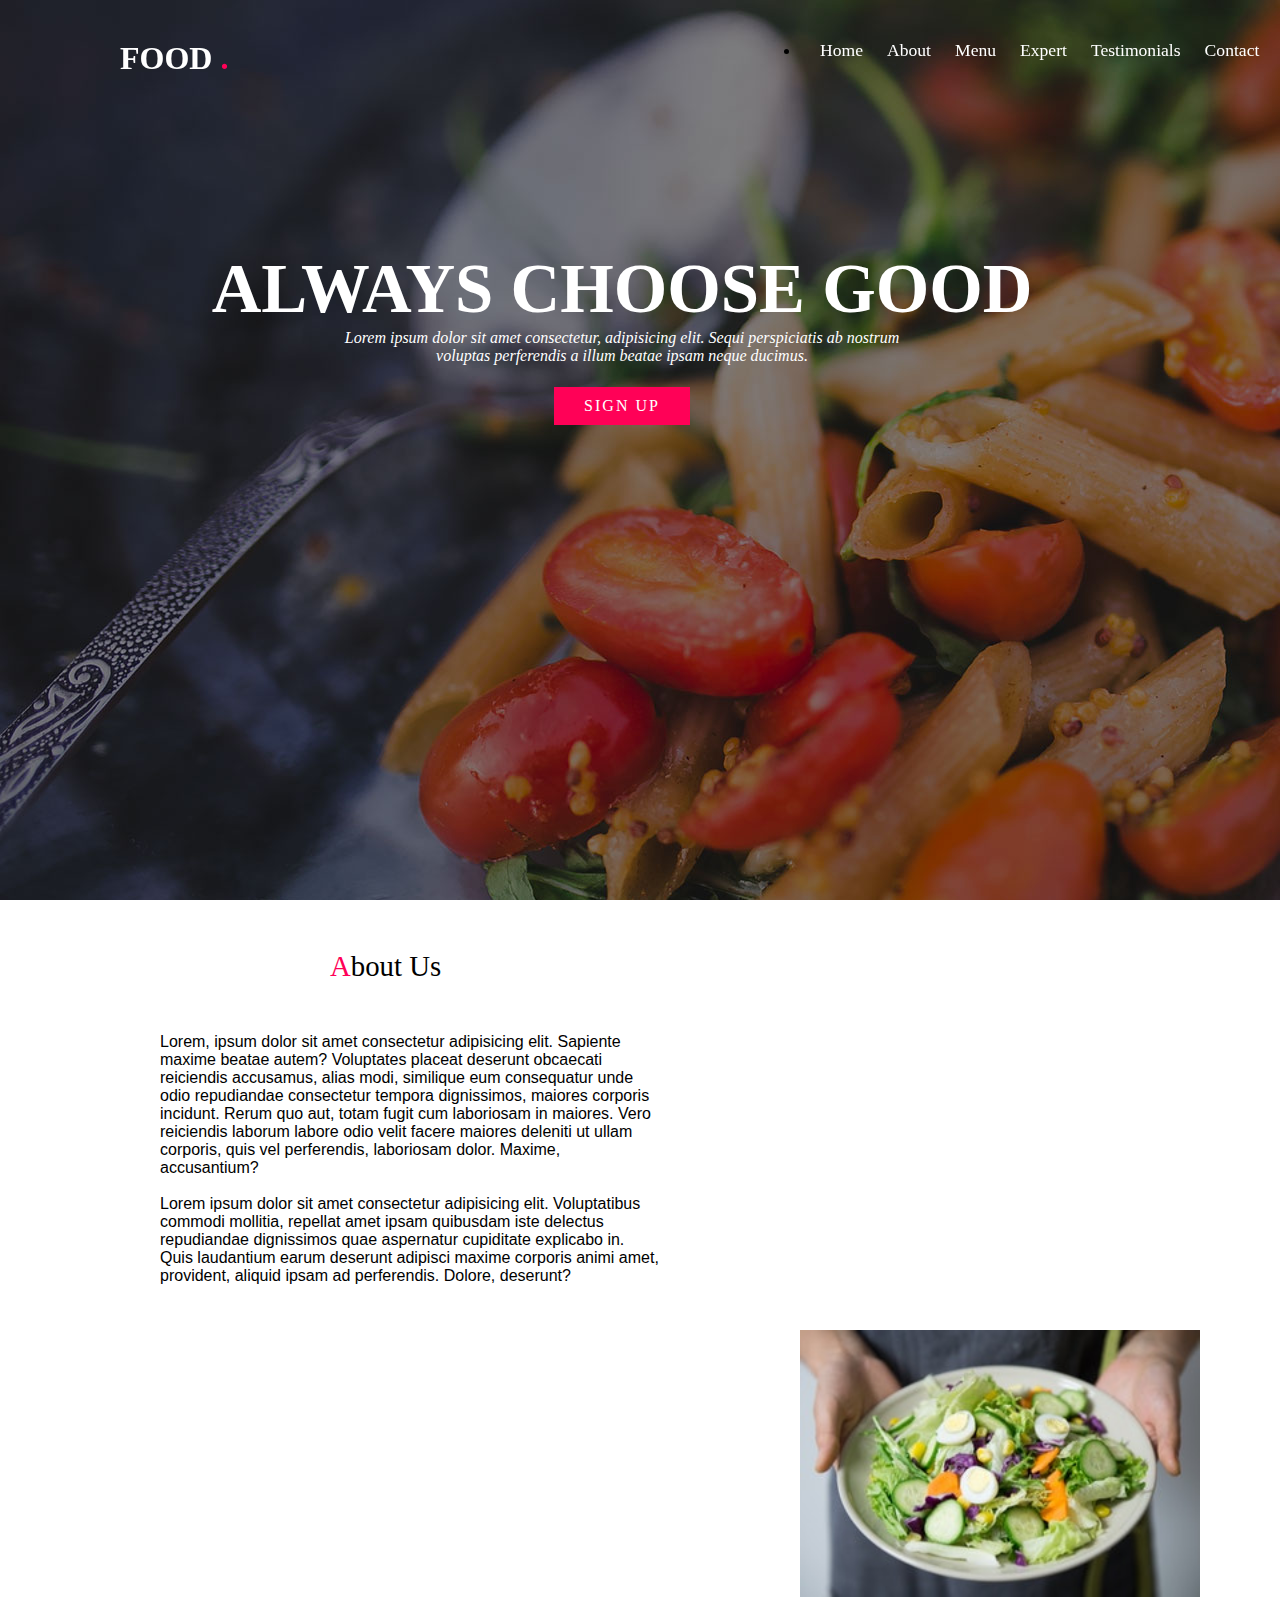
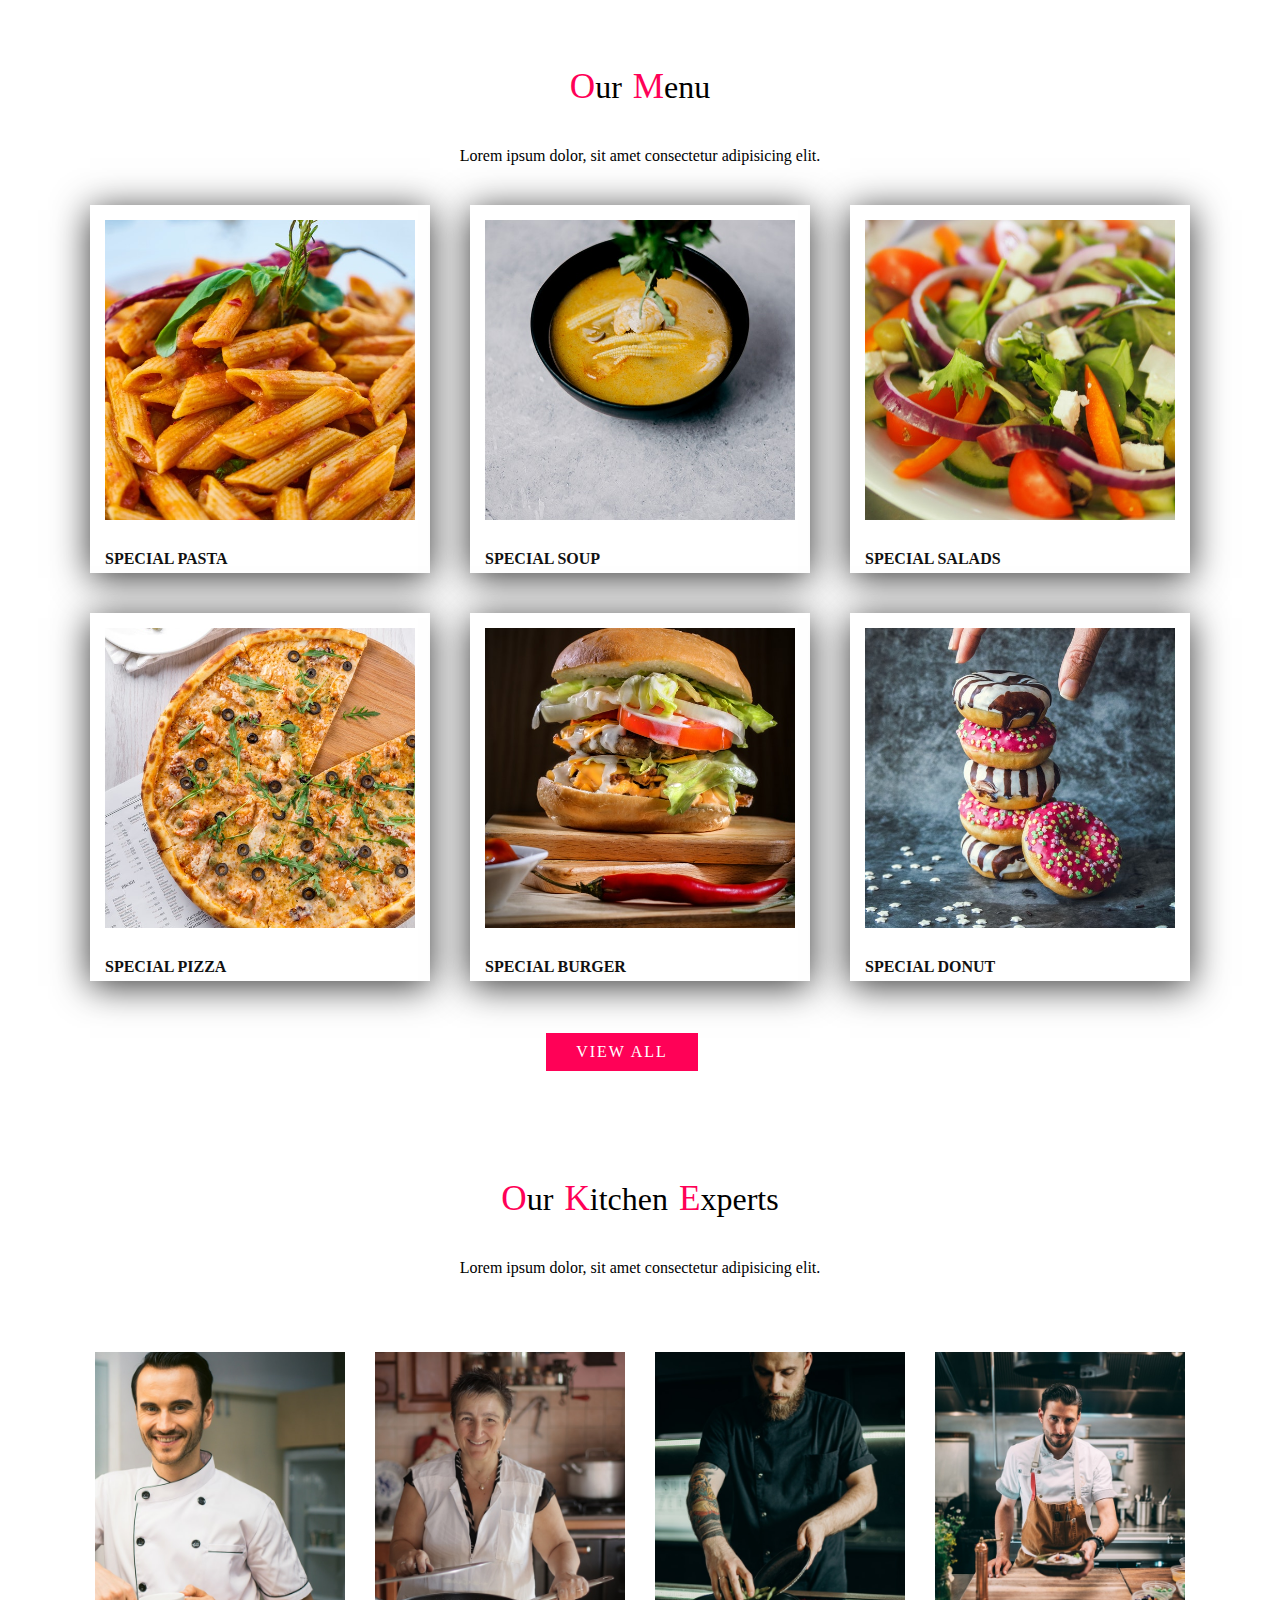
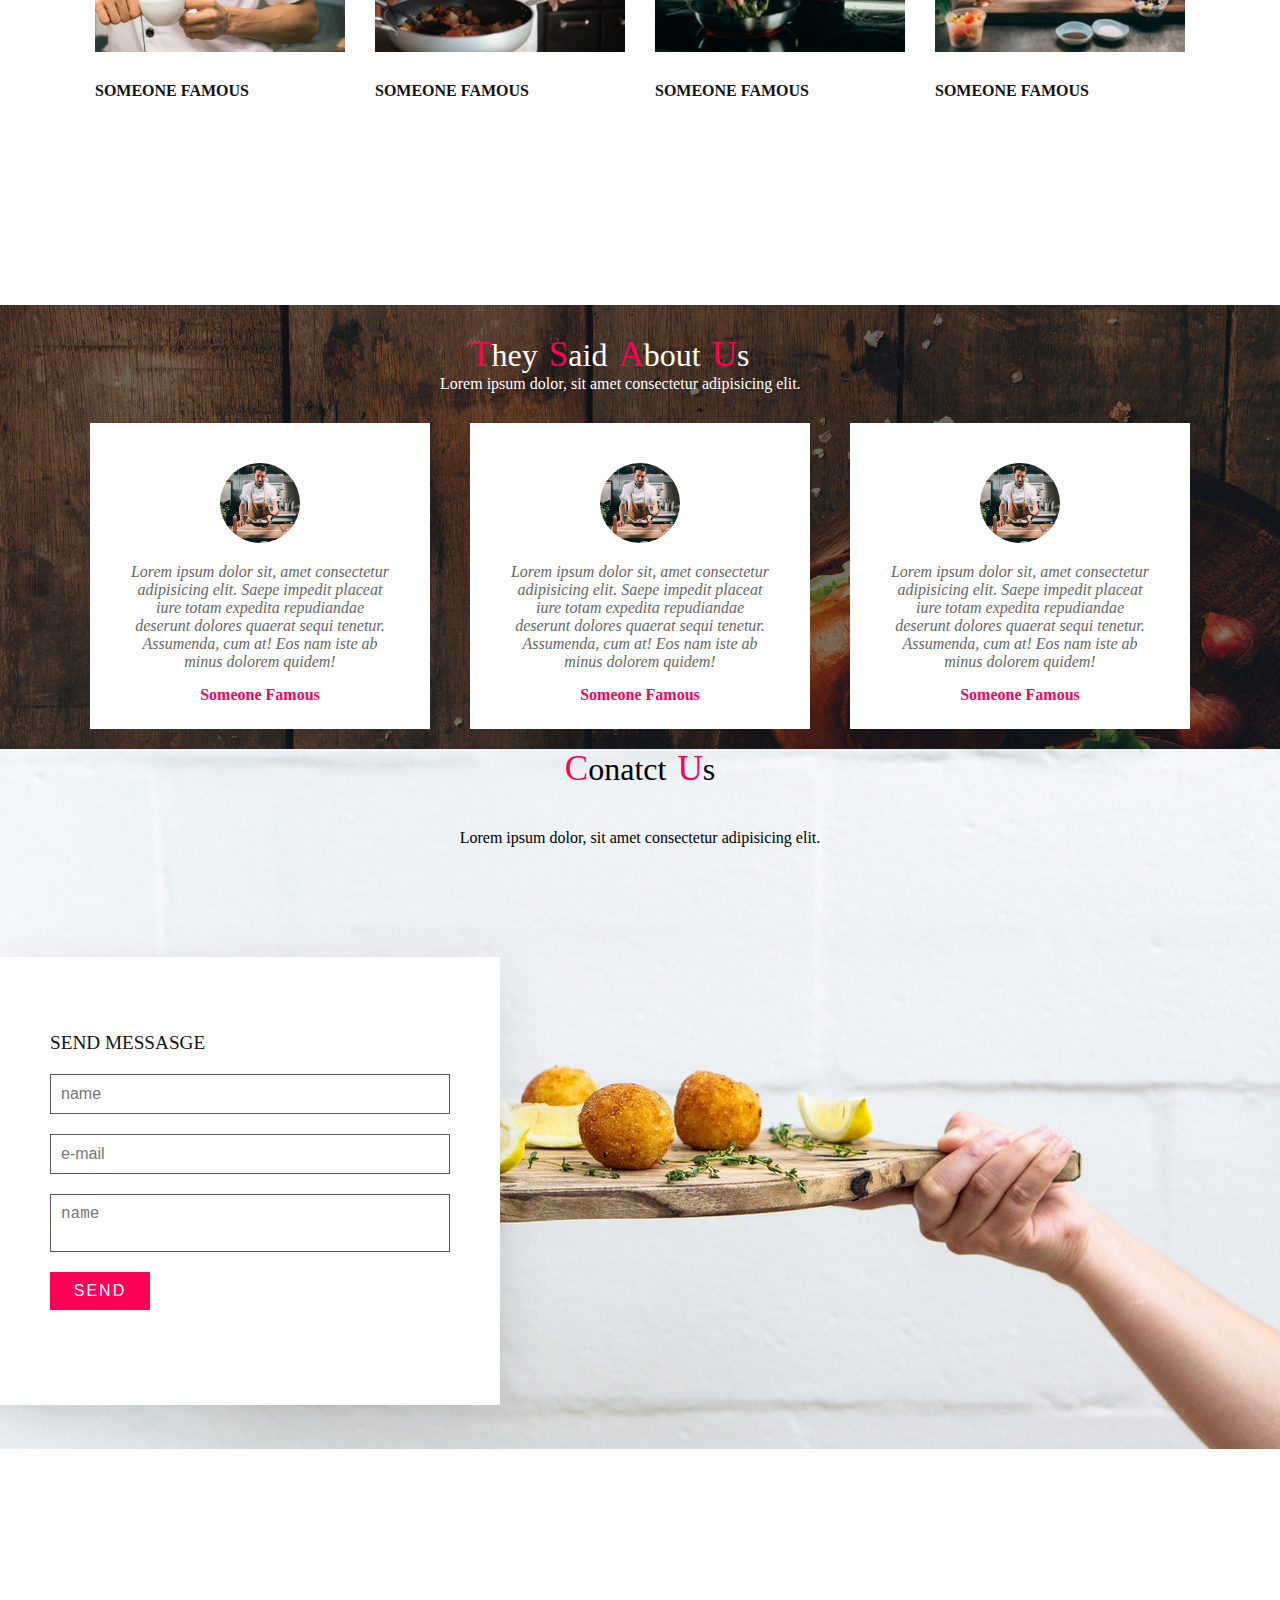
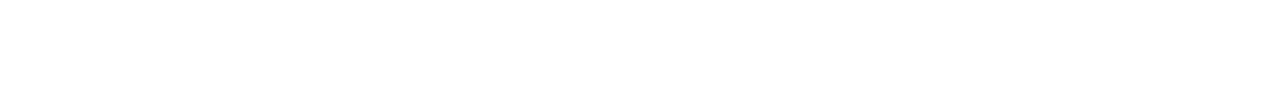
<file: restraurent.html/index.html>
<html lang="en">

<head>
    <meta charset="UTF-8">
    <meta http-equiv="X-UA-Compatible" content="IE=edge">
    <meta name="viewport" content="width=device-width, initial-scale=1.0">
    <title>Document</title>
    <link rel="stylesheet" href="styles.css">

</head>

<body id="home">
    <header>

        <a class="logo" href="#">food <span class="logodot">.</span></a>

        <ul class="navbar2">
            <li>
                <a class="links" href="#home">home</a>
                <a class="links" href="#about">about</a>
                <a class="links" href="#menuuu">menu</a>
                <a class="links" href="#expertss">expert</a>
                <a class="links" href="#testimonials">testimonials</a>
                <a class="links" href="#contact">contact</a>
            </li>
        </ul>

    </header>







    <div class="banner" id="banner">
        <h2 class="mainheading1">always choose good</h2>
        <p class="maincontent">Lorem ipsum dolor sit amet consectetur, adipisicing elit. Sequi perspiciatis ab nostrum
        <div class="maincontentsub">voluptas perferendis
            a illum beatae ipsam neque ducimus.</div>


        </p>
        <a class="ourmenulink" href="signup.html">Sign up</a>
    </div>

    <script type="text/javascript">
        window.addEventListener('scroll', function () {
            const header = document.querySelector('header');

            header.classList.toggle("sticky", window.scrollY > 0);


        });
    </script>

    <section>
        <p id="about"></p>
        <div class="about">
            <h1 class="aboutheading"><span class="lettera">A</span>bout us</h1>
            <p class="aboutuscontent">Lorem, ipsum dolor sit amet consectetur adipisicing elit. Sapiente maxime beatae
                autem? Voluptates
                placeat deserunt obcaecati reiciendis accusamus, alias modi, similique eum consequatur unde odio
                repudiandae consectetur tempora dignissimos, maiores corporis incidunt. Rerum quo aut, totam fugit cum
                laboriosam in maiores. Vero reiciendis laborum labore odio velit facere maiores deleniti ut ullam
                corporis, quis vel perferendis, laboriosam dolor. Maxime, accusantium?<br><br>Lorem ipsum dolor sit amet
                consectetur adipisicing elit. Voluptatibus commodi mollitia, repellat amet ipsam quibusdam iste delectus
                repudiandae dignissimos quae aspernatur cupiditate explicabo in. Quis laudantium earum deserunt adipisci
                maxime corporis animi amet, provident, aliquid ipsam ad perferendis. Dolore, deserunt?</p>

        </div>
        <div class="aboutusimg">
            <img width="400px" src="aboiut us.jpg" alt="">
        </div>




    </section>
    <div id="menu" class="menutitle">
        <h2 id="menuuu" class="menuheading"> <span class="lettero">o</span>ur <span class="letterm">m</span>enu</h2>
        <p class="menucontent">Lorem ipsum dolor, sit amet consectetur adipisicing elit.</p>
    </div>
    <div class="fullmenu">
        <section class="menu">

            <div class="content">
                <div class="box">
                    <div class="menuimg">
                        <img src="salads.jpg" alt="">

                    </div>
                    <div class="text">
                        <p class="menuitem
                        ">special salads</p>
                    </div>
                </div>
                <div class="box">
                    <div class="menuimg">
                        <img src="soup.jpg" alt="">

                    </div>
                    <div class="text">
                        <p class="menuitem">special soup</p>
                    </div>
                </div>
                <div class="box">
                    <div class="menuimg">
                        <img src="pasta.jpg" alt="">

                    </div>
                    <div class="text">
                        <p class="menuitem">special pasta</p>
                    </div>
                </div>
                <div class="box">
                    <div class="menuimg">
                        <img src="donuts.jpg" alt="">

                    </div>
                    <div class="text">
                        <p class="menuitem">special donut </p>
                    </div>
                </div>
                <div class="box">
                    <div class="menuimg">
                        <img src="burger.jpg" alt="">

                    </div>
                    <div class="text">
                        <p class="menuitem">special burger</p>
                    </div>
                </div>
                <div class="box">
                    <div class="menuimg">
                        <img src="pizza.jpg" alt="">

                    </div>
                    <div class="text">
                        <p class="menuitem">special pizza</p>
                    </div>

                </div>

                <div class="viewalllink">
                    <p class="ourmenulink">
                        view all
                    </p>
                </div>

        </section>
    </div>



    <section class="expert">
        <div class="fullexperts">
            <div id="menu" class="menutitle">
                <h2 id="expertss" class="menuheading"> <span class="lettero">o</span>ur <span
                        class="letterm">k</span>itchen
                    <span class="letterm">e</span>xperts
                </h2>
                <p class="menucontent">Lorem ipsum dolor, sit amet consectetur adipisicing elit.</p>
            </div>
        </div>
        <div class="fullexpert2">
            <div class="content">
                <div class="box">
                    <div class="menuimg">
                        <img src="chef1.jpg" alt="">

                    </div>
                    <div class="text">
                        <p class="menuitem">someone famous</p>
                    </div>
                </div>
                <div class="box">
                    <div class="menuimg">
                        <img src="chef2.jpg" alt="">

                    </div>
                    <div class="text">
                        <p class="menuitem">someone famous</p>
                    </div>
                </div>
                <div class="box">
                    <div class="menuimg">
                        <img src="chef3.jpg" alt="">

                    </div>
                    <div class="text">
                        <p class="menuitem">someone famous</p>
                    </div>
                </div>
                <div class="box">
                    <div class="menuimg">
                        <img src="chef4.jpg" alt="">

                    </div>
                    <div class="text">
                        <p class="menuitem">someone famous</p>
                    </div>
                </div>



            </div>
        </div>
    </section>


    <section class="testimonials" id="testimonials">
        <div class="testifull">
            <div id="menu" class="menutitle2">
                <h2 class="menuheading"> <span class="letterm">t</span>hey <span class="letterm">s</span>aid <span
                        class="letterm">a</span>bout <span class="letterm">u</span>s
                </h2>
                <p class="menucontent2">Lorem ipsum dolor, sit amet consectetur adipisicing elit.</p>
            </div>
        </div>

        <div class="content">
            <div class="box">
                <div class="menuimg">
                    <img src="chef1.jpg" alt="">

                </div>
                <div class="text">
                    <p class="text2">Lorem ipsum dolor sit, amet consectetur adipisicing elit. Saepe impedit placeat
                        iure totam
                        expedita repudiandae deserunt dolores quaerat sequi tenetur. Assumenda, cum at! Eos nam iste
                        ab minus dolorem quidem!</p>
                    <p class="menuitem">someone famous</p>
                </div>
            </div>
            <div class="box">
                <div class="menuimg">
                    <img src="chef1.jpg" alt="">

                </div>
                <div class="text">
                    <p class="text2">Lorem ipsum dolor sit, amet consectetur adipisicing elit. Saepe impedit placeat
                        iure totam
                        expedita
                        repudiandae deserunt dolores quaerat sequi tenetur. Assumenda, cum at! Eos nam iste ab minus
                        dolorem quidem!
                    </p>
                    <p class="menuitem">someone famous</p>
                </div>
            </div>
            <div class="box">
                <div class="menuimg">
                    <img src="chef1.jpg" alt="">

                </div>
                <div class="text">
                    <p class="text2">Lorem ipsum dolor sit, amet consectetur adipisicing elit. Saepe impedit placeat
                        iure totam
                        expedita
                        repudiandae deserunt dolores quaerat sequi tenetur. Assumenda, cum at! Eos nam iste ab minus
                        dolorem quidem!
                    </p>
                    <p class="menuitem">someone famous</p>
                </div>
            </div>






        </div>

    </section>
    <div class="contactfull2">
        <section class="contact" id="contact">
            <div class="contactfull">
                <div id="menu" class="menutitle">
                    <h2 class="menuheading"> <span class="letterm">c</span>onatct <span class="letterm">u</span>s
                    </h2>
                    <p class="menucontent">Lorem ipsum dolor, sit amet consectetur adipisicing elit.</p>
                </div>

                <div class="contactform">
                    <h3 class="sendtxt">Send Messasge</h3>
                    <div class="inputbox">
                        <input type="text" placeholder="name">

                    </div>
                    <div class="inputbox">
                        <input type="text" placeholder="e-mail">

                    </div>
                    <div class="inputbox">
                        <textarea placeholder="name"></textarea>

                    </div>
                    <div class="inputbox">
                        <input type="submit" value="send">

                    </div>
                </div>
            </div>


        </section>
    </div>
</body>

</html>
</file>
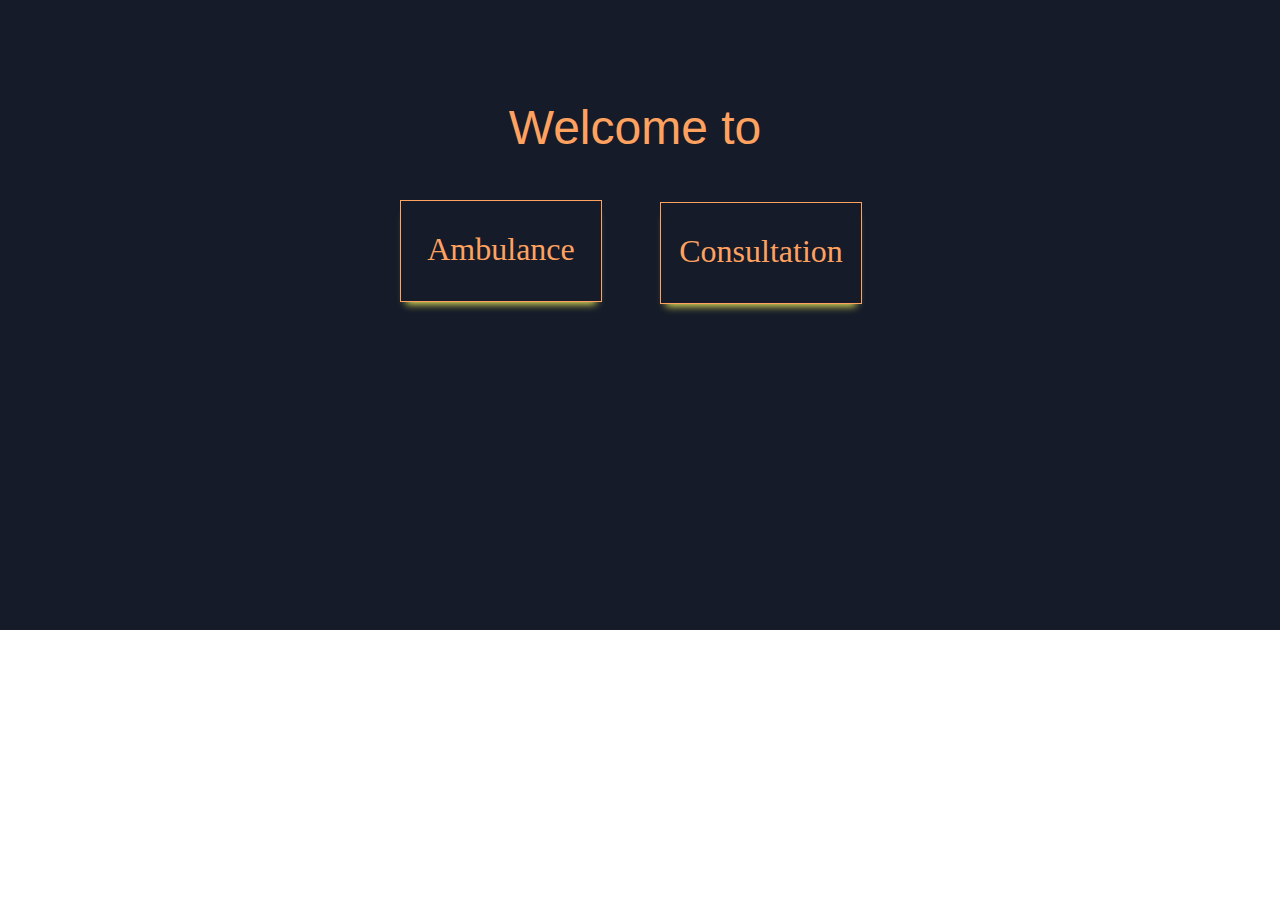
<file: restraurent.html/choice.html>
<html lang="en">

<head>
    <meta charset="UTF-8">
    <meta http-equiv="X-UA-Compatible" content="IE=edge">
    <meta name="viewport" content="width=device-width, initial-scale=1.0">
    <title>Netflix-entry</title>
    <link rel="stylesheet" href="app-choice.css">
</head>

<body>
    <div class="entrypage">
        <div class="whoiswatching">
            <p class="whostxt">
                Welcome to
            </p>
        </div>

        <div class="choice-box">
            <p class="ambulance">Ambulance</p>

        </div>
        <div class="choice-box2">
            <p class="consultation">Consultation</p>
        </div>


</html>
</file>
<file: restraurent.html/styles.css>
* {
  border: 0px;
  margin: 0px;
  padding: 0px;
  box-sizing: border-box;
  scroll-behavior: smooth;
}
.banner {
  justify-content: center;
  align-items: center;
  text-align: center;

  background-image: url("bg.jpg"),
    linear-gradient(rgba(0, 0, 0, 0.2), rgba(0, 0, 0, 0.1));

  width: 1280px;
  height: 100vh;
  color: white;
}
.mainheading1 {
  position: relative;
  top: 250px;
  left: -18px;
  font-size: 4.3rem;
  text-transform: uppercase;

  font-weight: bolder;
}

.maincontent {
  position: relative;
  top: 250px;
  left: -18px;
  font-weight: 300;
  font-style: italic;
}

.maincontentsub {
  position: relative;
  top: 250px;
  left: -18px;
  font-weight: 300;
  font-style: italic;
}
.ourmenulink {
  position: relative;
  top: 252px;
  left: -18px;
  color: white;
  background-color: #ff0157;
  display: inline-block;
  padding: 10px 30px;
  margin-top: 20px;
  text-decoration: none;
  letter-spacing: 2px;

  text-transform: uppercase;
  transition: 1s;
}
.ourmenulink:hover {
  letter-spacing: 6px;
}
header {
  position: fixed;
  top: 0;
  left: 0;
  width: 100%;
  z-index: 10000;
}
.logo {
  position: fixed;
  top: 40px;
  left: 120px;
  color: white;
  font-size: 2rem;
  text-transform: uppercase;
  font-weight: 700;
  transition: 0.5s;
  text-decoration: none;
}
.logodot {
  color: #ff0157;
}
.navbar2 {
  position: fixed;
  top: 40px;
  left: 800px;
}
ul li a {
  padding-left: 20px;
  color: white;
  list-style: none;
  text-decoration: none;
  text-transform: capitalize;
  font-size: 1.1em;
}

header.sticky {
  background: white;
  padding: 40px 100px;
  box-shadow: 0 5px 20px rgba(0, 0, 0, 0.05);
}
header.sticky .logo {
  color: #111;
}

header.sticky .navbar2 li a {
  color: #111;
}
header.sticky .navbar2 li a:hover {
  color: #ff0157;
}
.about {
  position: relative;
  top: 100px;
  left: 160px;
  min-height: 100%;
  width: 500px;
}
.aboutheading {
  position: relative;
  top: -50px;
  font-weight: 100px;
  font-weight: lighter;
  left: 170px;
  font-size: 1.8rem;
  text-transform: capitalize;
}
.lettera {
  color: #ff0157;
}
.aboutusimg {
  position: relative;
  top: -470px;
  left: 800px;
  object-fit: cover;
}
.aboutuscontent {
  font-family: "Gill Sans", "Gill Sans MT", Calibri, "Trebuchet MS", sans-serif;
  font-size: 1rem;
  font-weight: 100;
}
.menutitle {
  position: relative;
  top: -400px;
  width: 100%;
  display: flex;
  justify-content: center;
  align-items: center;
  flex-direction: column;
  font-size: 1rem;
}
.menuheading {
  text-transform: capitalize;
  font-size: 2rem;
  word-spacing: 3px;
  font-weight: lighter;
}
.menucontent {
  position: relative;
  top: 40px;
  font-family: cursive;
}
.letterm {
  text-transform: uppercase;
  color: #ff0157;
  font-size: 2.2rem;
}
.lettero {
  text-transform: uppercase;
  color: #ff0157;
  font-size: 2.2rem;
}

.menu .content {
  display: flex;
  justify-content: center;
  flex-direction: row-reverse;
  flex-wrap: wrap;
  margin-top: 40px;
}
.menu .content .box {
  width: 340px;
  margin: 20px;
  border: 15px solid #fff;
  box-shadow: 0 5px 35px rgba(0, 0, 0, 0.8);
}
.menu .content .box .menuimg {
  position: relative;
  width: 100%;
  height: 300px;
}
.menu .content .box .menuimg img {
  position: absolute;
  top: 0;
  left: 0;
  width: 100%;
  height: 100%;
  object-fit: cover;
}
.fullmenu {
  position: relative;
  top: -380px;
}
.menu .content .box .text {
  padding: 15px 0 5px;
}
.menu .content .box .text .menuitem {
  font-weight: 400px;
  color: #111;
  font-size: 1rem;
  text-transform: uppercase;
}
.viewalllink {
  position: relative;
  top: -240px;
}
.fullexperts {
  position: relative;
  top: 140px;
}
.expert .content {
  display: flex;
  justify-content: center;
  flex-direction: row-reverse;
  flex-wrap: wrap;
  margin-top: 40px;
}
.expert .content .box {
  width: 250px;
  margin: 15px;
}
.expert .content .box .menuimg {
  position: relative;

  width: 100%;
  height: 300px;
}
.expert .content .box .menuimg img {
  position: absolute;
  top: 0;
  left: 0;
  width: 100%;
  height: 100%;
  object-fit: cover;
}
.fullexpert2 {
  position: relative;
  top: -200px;
}
.expert .content .box .text {
  padding: 15px 0 5px;
}

.expert .content .box .text .menuitem {
  font-weight: 400px;
  color: #111;
  font-size: 1rem;
  text-transform: uppercase;
}
.testimonials {
  background: url("bg2.jpg");
  background-size: cover;
}
.menutitle2 {
  color: white;
}
.menucontent2 {
  color: white;
  position: relative;
  left: -30px;
}
.testimonials .content {
  display: flex;
  justify-content: center;
  flex-direction: row-reverse;
  flex-wrap: wrap;
  margin-top: 40px;
}
.testimonials .content .box {
  width: 340px;
  margin: 20px;
  padding: 40px;
  background: #fff;
  display: flex;
  justify-content: center;
  align-items: center;
  flex-direction: column;
}
.testimonials .content .box .menuimg {
  position: relative;
  width: 80px;
  height: 80px;
  margin-bottom: 20px;
  border-radius: 50%;
  overflow: hidden;
}
.testimonials .content .box .menuimg img {
  position: absolute;
  top: 0;
  left: 0;
  width: 100%;
  height: 100%;
  object-fit: cover;
}
.testifull {
  position: relative;
  top: 30px;
  left: 470px;
}

.testimonials .content .box .text {
  text-align: center;
}
.menuitem {
  text-transform: capitalize;
  font-weight: bold;
  position: relative;
  top: 15px;
  font-size: 1rem;
  color: #ff0157;
}

.testimonials .content .box .text .text2 {
  color: #666;
  font-style: italic;
}
.contactfull {
  position: relative;
  top: 400px;
}
.contact {
  background: url("pexels-anna-guerrero-1765005.jpg");
  height: 700px;
}
.contactform {
  padding: 75px 50px;
  background: #fff;
  box-shadow: 0 15px 50px rgba(0, 0, 0, 0.1);
  max-width: 500px;
  margin-top: 50px;
  position: relative;
  top: -300px;
}
.contactform h3 {
  color: #111;
  font-size: 1.2rem;
  margin-bottom: 20px;
  font-weight: 500;
}
.contactform .inputbox {
  position: relative;
  width: 100%;
  margin-bottom: 20px;
}
.contactform .inputbox input,
.contactform .inputbox textarea {
  width: 100%;
  border: 1px solid #555;
  padding: 10px;
  color: #111;
  outline: none;
  font-size: 16px;
  font-weight: 300;
  resize: none;
}
.contactform .inputbox input[type="submit"] {
  font-size: 1em;
  color: #fff;
  background: #ff0157;
  display: inline-block;
  text-transform: uppercase;
  text-decoration: none;
  letter-spacing: 2px;
  transition: 0.5s;
  max-width: 100px;
  font-weight: 500;
  border: none;
  cursor: pointer;
}

@media (max-width: 991px) {
  header,
  header .sticky {
    padding: 10px 20px;
  }
  header .navbar2 {
    display: none;
  }
}
.sendtxt {
  font-size: 3rem;
  text-transform: uppercase;
}
.contactfull2 {
  height: 700px;
}
</file>
<file: restraurent.html/app-choice.css>
* {
  border: 0;
  margin: 0;
  padding: 0;
}
.whoiswatching {
  width: 370px;
  height: 0px;
}
.whostxt {
  font-family: Arial, Helvetica, sans-serif;
  color: #ffa260;
  font-size: 3rem;
  position: relative;
  top: 100px;
  left: 450px;
  text-align: center;
}
.facelogin {
  width: 100px;
  height: 0px;
}
.facelogin img {
  width: 300px;
  height: 300px;
  position: relative;
  top: 120px;
  left: 380px;
}
.facelogin1 {
  width: 100px;
  height: 0px;
}

.facelogin1 img {
  width: 300px;
  height: 300px;
  position: relative;
  top: -209px;
  left: 580px;
}

.tejaswi {
  font-size: 1.3rem;
  font-family: Arial, Helvetica, sans-serif;
  color: white;
  position: relative;
  left: 480px;
  top: 50px;
}
.bhargav {
  font-size: 1.3rem;
  font-family: Arial, Helvetica, sans-serif;
  color: white;
  position: relative;
  left: 80px;
  top: -275px;
  left: 680px;
}
.managetxt {
  font-size: 1rem;
  font-family: Arial, Helvetica, sans-serif;
  color: white;
  border-color: white;
  border: solid;
  position: absolute;
  top: 520px;
  left: 550px;
  font-weight: lighter;
  padding: 10px;
}
.entry {
  width: 1280px;
  height: 609px;
}
.entrypage {
  background-color: #151b29;
  width: 1280px;
  min-height: 630px;
}
.choice-box {
  width: 200px;
  height: 100px;
  border: 1px solid #ffa260;
  color: #ffa260;
  transition: all 0.25s;
  position: relative;
  top: 200px;
  left: 300px;
  margin-left: 100px;
  box-shadow: 0 0.5em 0.5em -0.4em #f1f15c;
}
.choice-box2 {
  width: 200px;
  height: 100px;

  position: relative;
  margin-left: 160px;
  top: 100px;
  left: 500px;
  border: 1px solid #ffa260;
  box-shadow: 0 0.5em 0.5em -0.4em #f1f15c;
}
.ambulance {
  color: #ffa260;

  text-align: center;
  font-size: 2rem;
  position: relative;
  top: 30px;
}
.consultation {
  color: #ffa260;

  text-align: center;
  font-size: 2rem;
  position: relative;
  top: 30px;
}
</file>
